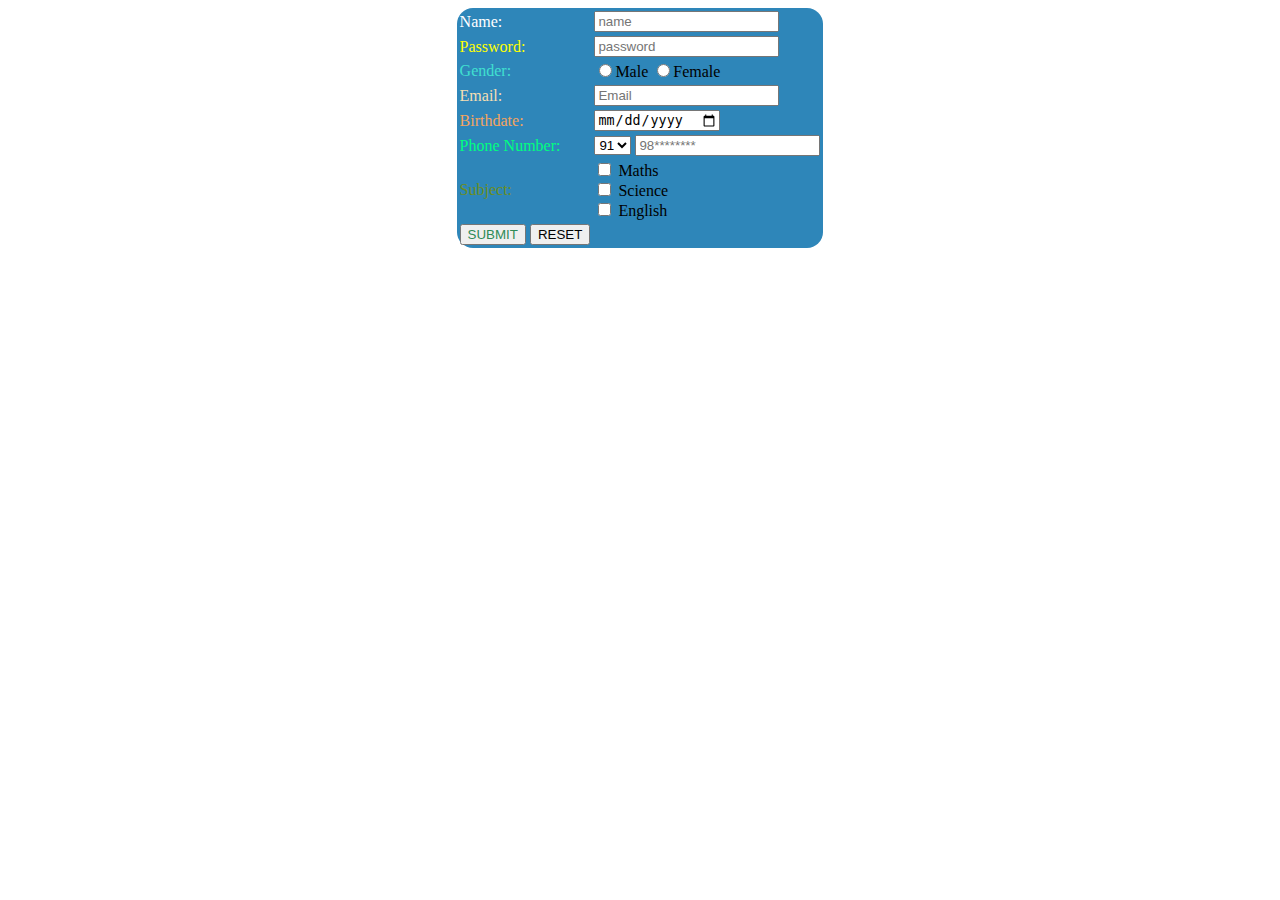
<file: index.html>
<html>

<head>
    <title>Student Form</title>
</head>

<body>
    <div class="form">
        <form>
            <table>
                <tr>
                    <td style="color: white;">Name:</td>
                    <td><input type="text" placeholder="name" name=""></td>
                </tr>
                <tr>
                    <td style="color: yellow;">Password:</td>
                    <td>
                        <input type="Password" placeholder="password" name="">
                    </td>
                </tr>
                <tr>
                    <td style="color: turquoise;">Gender:</td>
                    <td>
                        <input type="radio" name="Gender">Male
                        <input type="radio" name="Gender">Female
                    </td>
                </tr>
                <tr>
                    <td style="color: wheat;">Email:</td>
                    <td>
                        <input type="email" placeholder="Email" name="">
                    </td>
                </tr>
                <tr>
                    <td style="color: sandybrown;">Birthdate:</td>
                    <td><input type="date">

                    </td>

                </tr>
                <tr>
                    <td style="color: springgreen;">Phone Number:</td>
                    <td>
                        <select>
                        <option>91</option>
                        <option>92</option>
                        <option>93</option>
                    </select>
                        <input type="Phone Number" placeholder="98********" name="">
                    </td>
                </tr>
                <tr>
                    <td style="color: olivedrab;"> Subject: </td>
                    <td>
                        <input type="checkbox" value="Maths"> Maths <br>
                        <input type="checkbox" value="Science"> Science <br>
                        <input type="checkbox" value="English"> English <br>
                    </td>
                </tr>
                <tr>
                    <td>
                        <input type="submit" style="color: seagreen;" value="SUBMIT">
                        <input type="reset" value="RESET">
                    </td>
                </tr>
            </table>
        </form>
    </div>
    <style>
        div.form {
            display: block;
            text-align: center;
        }
        
        form {
            display: inline-block;
            margin-left: auto;
            margin-right: auto;
            text-align: left;
            background-color: rgb(46, 134, 185);
            border-radius: 1em;
        }
    </style>

</body>

</html>
</file>
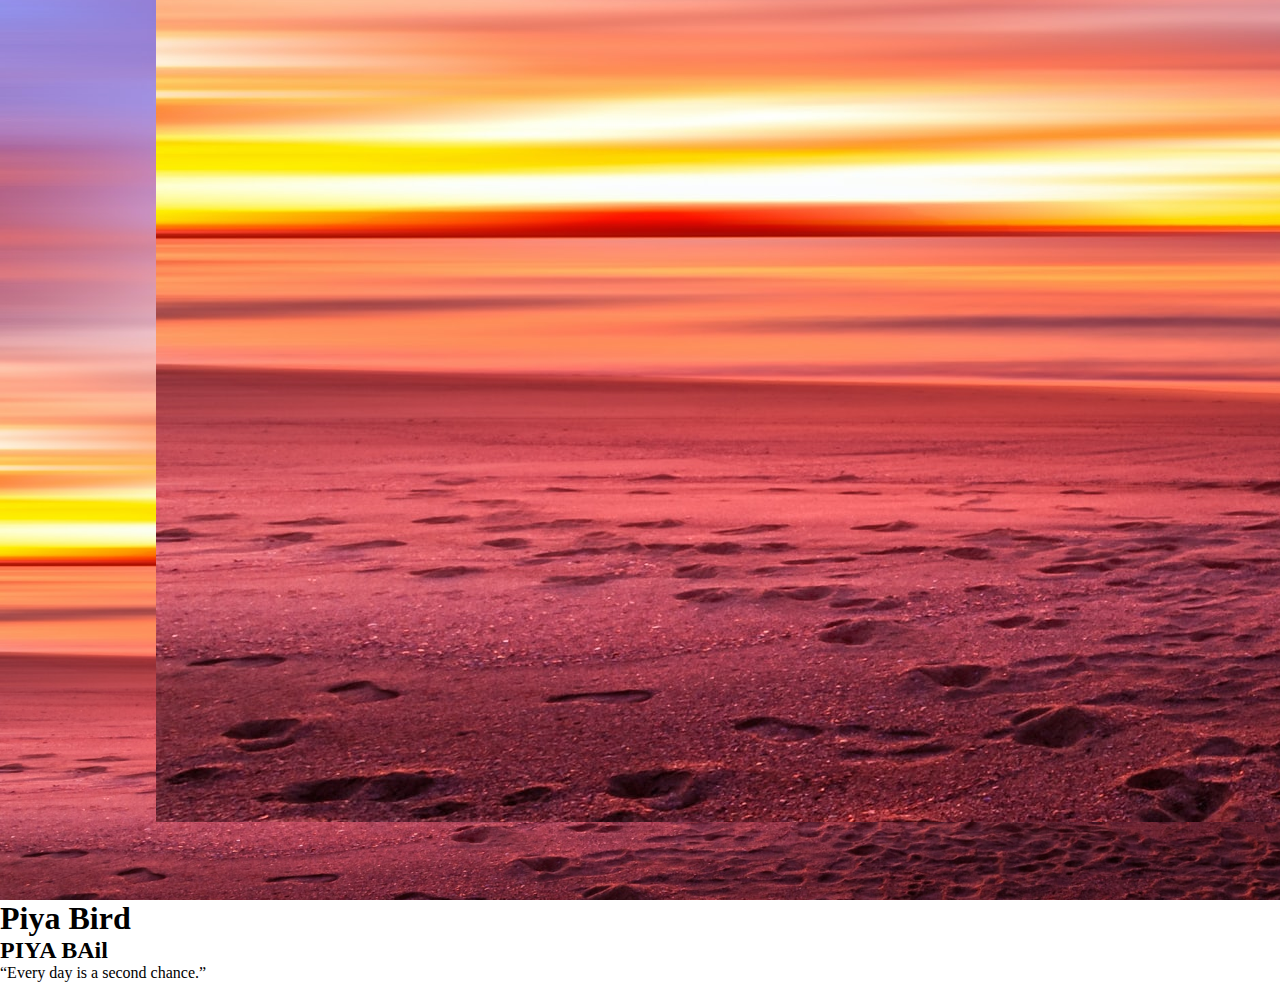
<file: naya.html>
<!DOCTYPE html>
<html>

<head>
    <title>PIYA</title>
    <link rel="stylesheet" href="peehu.css">
</head>

<title>PIYA</title>

<body>
    <div class="container">
        <div class="navbar">
            <img src="im.jpg" alt="">
        </div>
    </div>
    <h1>Piya Bird</h1>
    <h2>PIYA BAil</h2>
    <p>
        “Every day is a second chance.”
    </p>
</body>

</html>
</file>
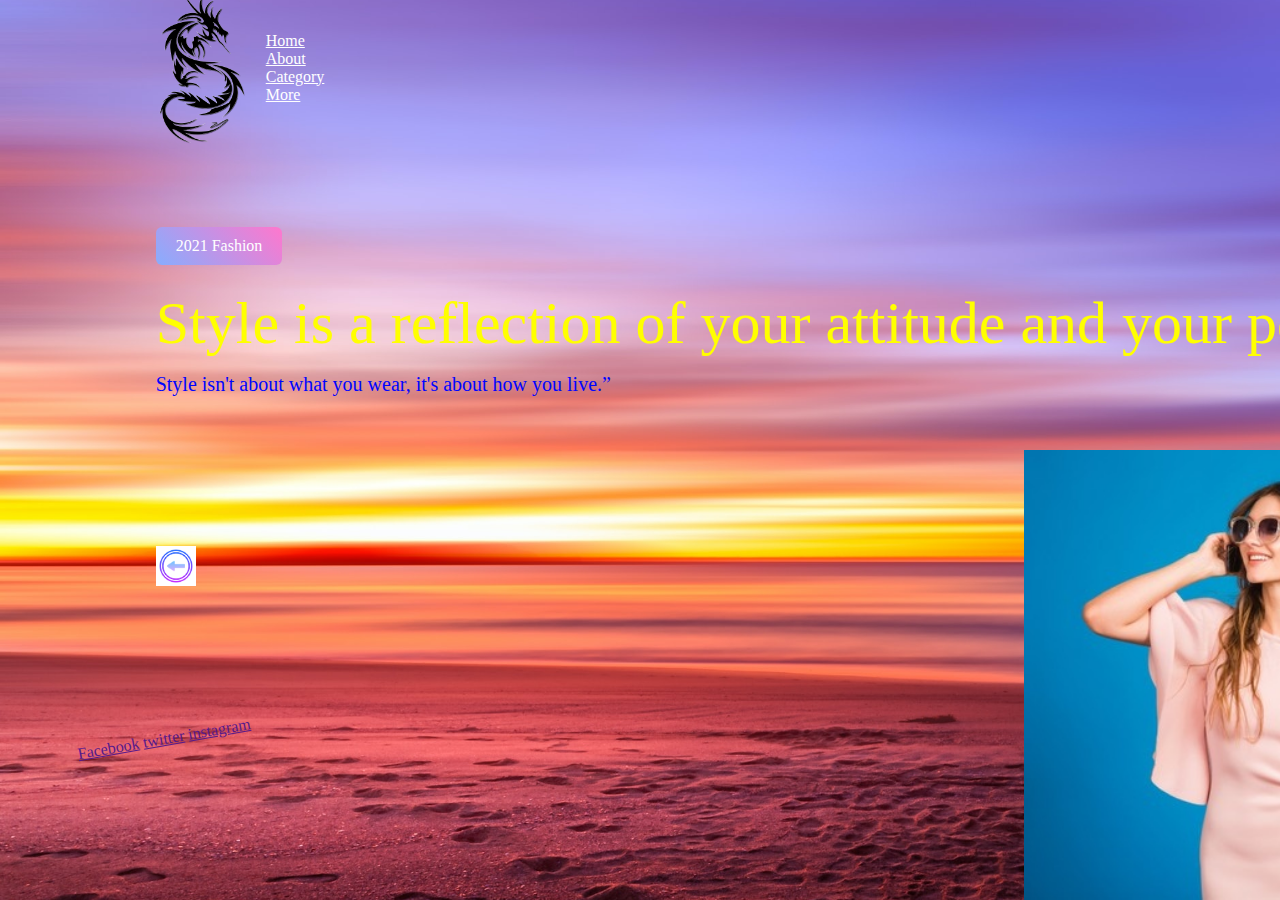
<file: piyaa.html>
<html>

<head>
    <title>PIYAbird
    </title>
    <link rel="stylesheet" href="peehu.css">
</head>

<body>
    <div class="container">
        <div class="navbar">
            <img src="images.png" class="logo">
            <nav>
                <ul>
                    <li><a href="">Home</a></li>
                    <li><a href="">About</a></li>
                    <li><a href="">Category</a></li>
                    <li><a href="">More</a></li>

                </ul>
            </nav>
            <img src="cart.jpg" class="cart">
        </div>
        <div class="content">
            <a href="" class="btn">2021 Fashion</a>
            <h1>Style is a reflection of your attitude and your personality</h1>
            <p>Style isn't about what you wear, it's about how you live.”</p>
            <div class="arrow-icons">
                <img src="d.png" alt="">
            </div>
        </div>
        <img src="f.jpg" class="feature-img">
        <div class="social-links">
            <a href="">Facebook</a>
            <a href="">twitter</a>
            <a href="">instagram</a>
        </div>
    </div>
</body>

</html>
</file>
<file: peehu.css>
* {
    margin: 0;
    padding: 0;
}

.container {
    height: 100vh;
    width: 218vh;
    background-image: url(im.jpg);
    background-position: center;
    background-size: cover;
    padding-left: 5%;
    padding-right: 5%;
    box-sizing: border-box;
    position: relative;
}

.navbar {
    width: 90%;
    height: 15vh;
    margin: auto;
    display: flex;
    align-items: center;
}

.logo {
    width: 90px;
    cursor: pointer;
}

.cart {
    width: 50px;
    cursor: pointer;
}

nav {
    flex: 1;
    padding: left 60px;
    ;
}

nav ul li {
    display: inline block;
    list-style: none;
    margin: 0px 20px;
}

nav ul li a {
    text-decoration- none;
    color: white;
}

.content h1 {
    font-size: 60px;
    font-weight: 100;
    margin-top: 24px;
    margin-bottom: 15px;
    color: yellow;
}

.content p {
    font-size: 20px;
    color: rgb(0, 4, 255);
}

.content {
    margin-left: 5%;
    margin-top: 5%;
}

.content .btn {
    display: inline-block;
    background: inline-block;
    background: linear-gradient(45deg, #87adfe, #ff77cd);
    border-radius: 6px;
    padding: 10px 20px;
    box-sizing: border-box;
    text-decoration: none;
    color: #fff;
    box-shadow: 3px 8px 22px rgba(red, green, blue, alpha);
}

.arrow-icons {
    margin-top: 150px;
    display: flex;
}

.arrow-icons img {
    width: 40px;
    margin-right: 20px;
}

.feature-img {
    height: 50%;
    position: absolute;
    bottom: 0;
    right: 160px;
}

.social-links {
    transform: rotate(-10deg);
    position: static;
    left: -2px;
    bottom: 180px;
}
</file>
